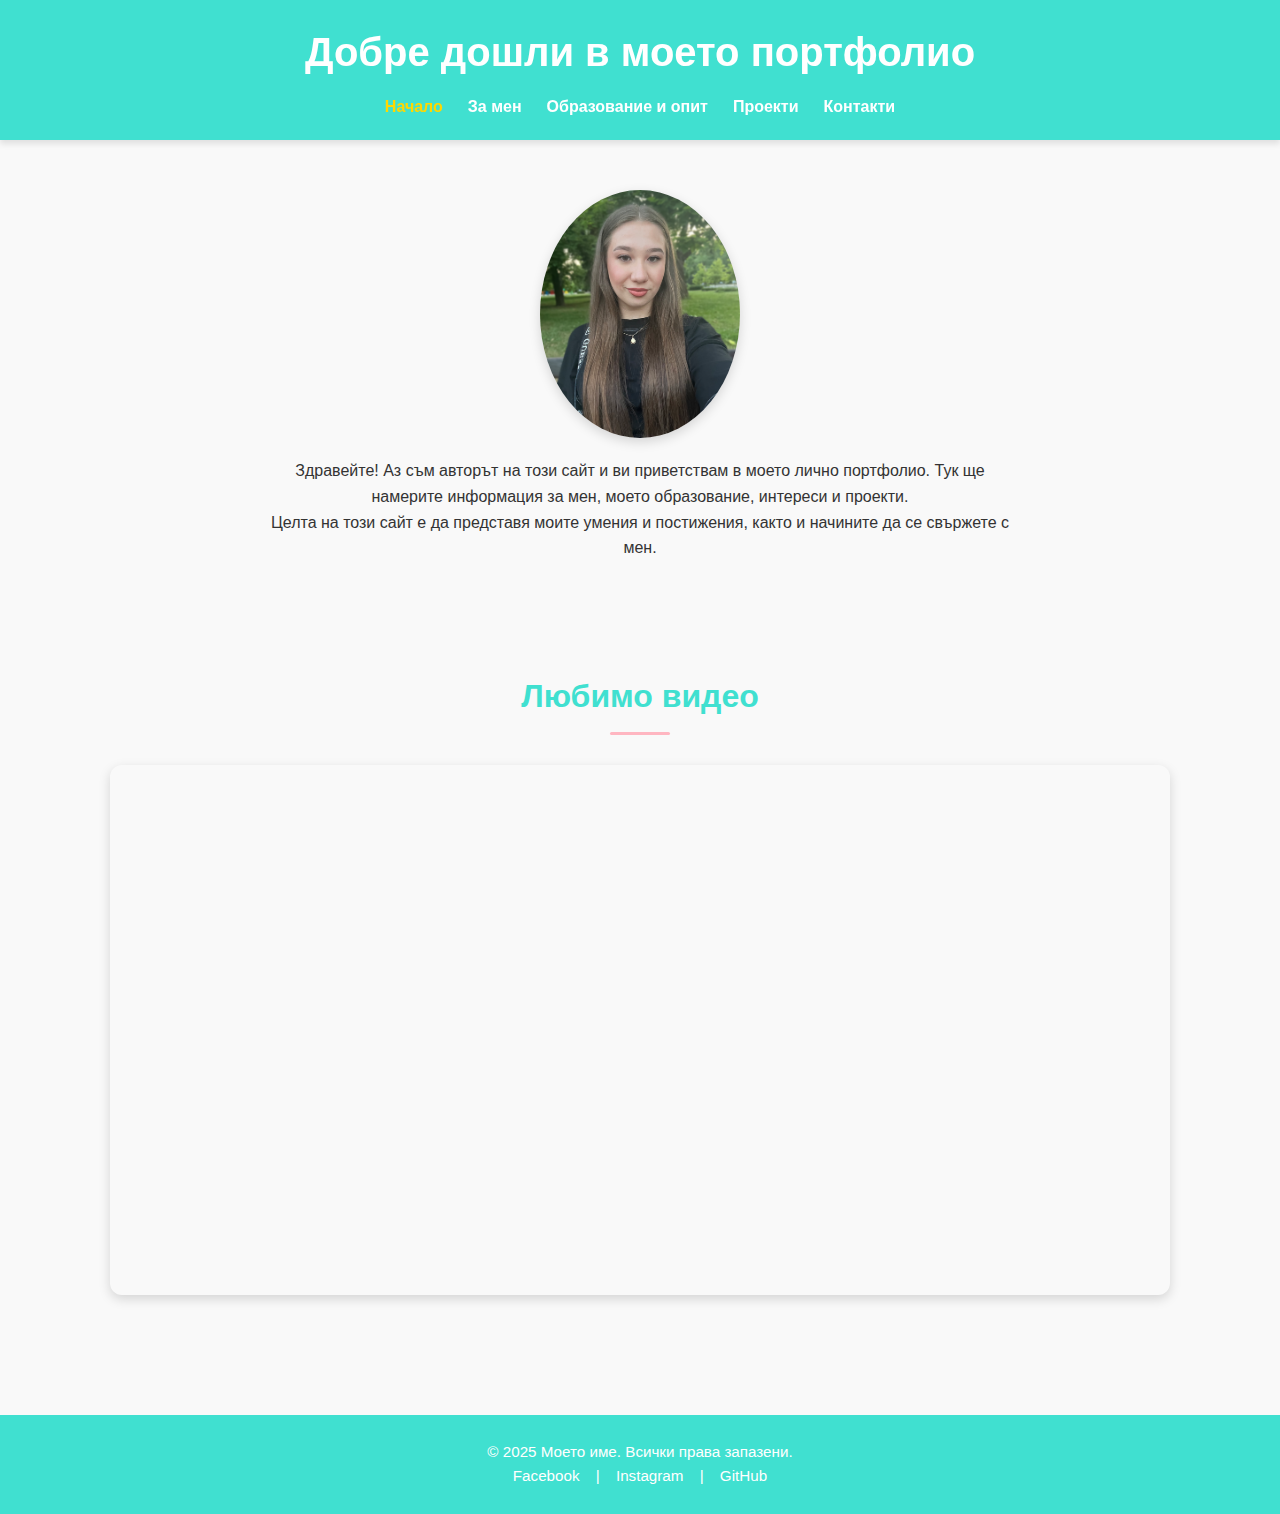
<file: index.html>
<!DOCTYPE html>
<html lang="bg">
<head>
    <meta charset="UTF-8">
    <meta name="viewport" content="width=device-width, initial-scale=1.0">
    <title>Начало - Моето портфолио</title>
    <link rel="stylesheet" href="style.css">
</head>
<body>
<header>
    <h1 class="animate-title">Добре дошли в моето портфолио</h1>
    <nav>
        <ul>
            <li><a href="index.html" class="active">Начало</a></li>
            <li><a href="about.html">За мен</a></li>
            <li><a href="education.html">Образование и опит</a></li>
            <li><a href="projects.html">Проекти</a></li>
            <li><a href="contact.html">Контакти</a></li>
        </ul>
    </nav>
</header>

<main>
    <section class="intro">
        <img src="assets/me.png" alt="Моя снимка" class="profile-img">
        <p>Здравейте! Аз съм авторът на този сайт и ви приветствам в моето лично портфолио. 
        Тук ще намерите информация за мен, моето образование, интереси и проекти.</p>
        <p>Целта на този сайт е да представя моите умения и постижения, както и начините да се свържете с мен.</p>
    </section>

  <section class="video">
    <h2>Любимо видео</h2>
    <div class="video-container">
        <iframe src="https://www.youtube.com/embed/HcOc7P5BMi4" 
                title="YouTube video" frameborder="0" allowfullscreen></iframe>
    </div>
</section>

<footer>
    <p>&copy; 2025 Моето име. Всички права запазени.</p>
    <div class="socials">
        <a href="https://www.facebook.com/radina.todorova.906?locale=bg_BG">Facebook</a> | 
        <a href="https://www.instagram.com/radinatodorovaa_/">Instagram</a> | 
        <a href="https://github.com/radinka23">GitHub</a>
    </div>
</footer>
</body>
</html>
</file>
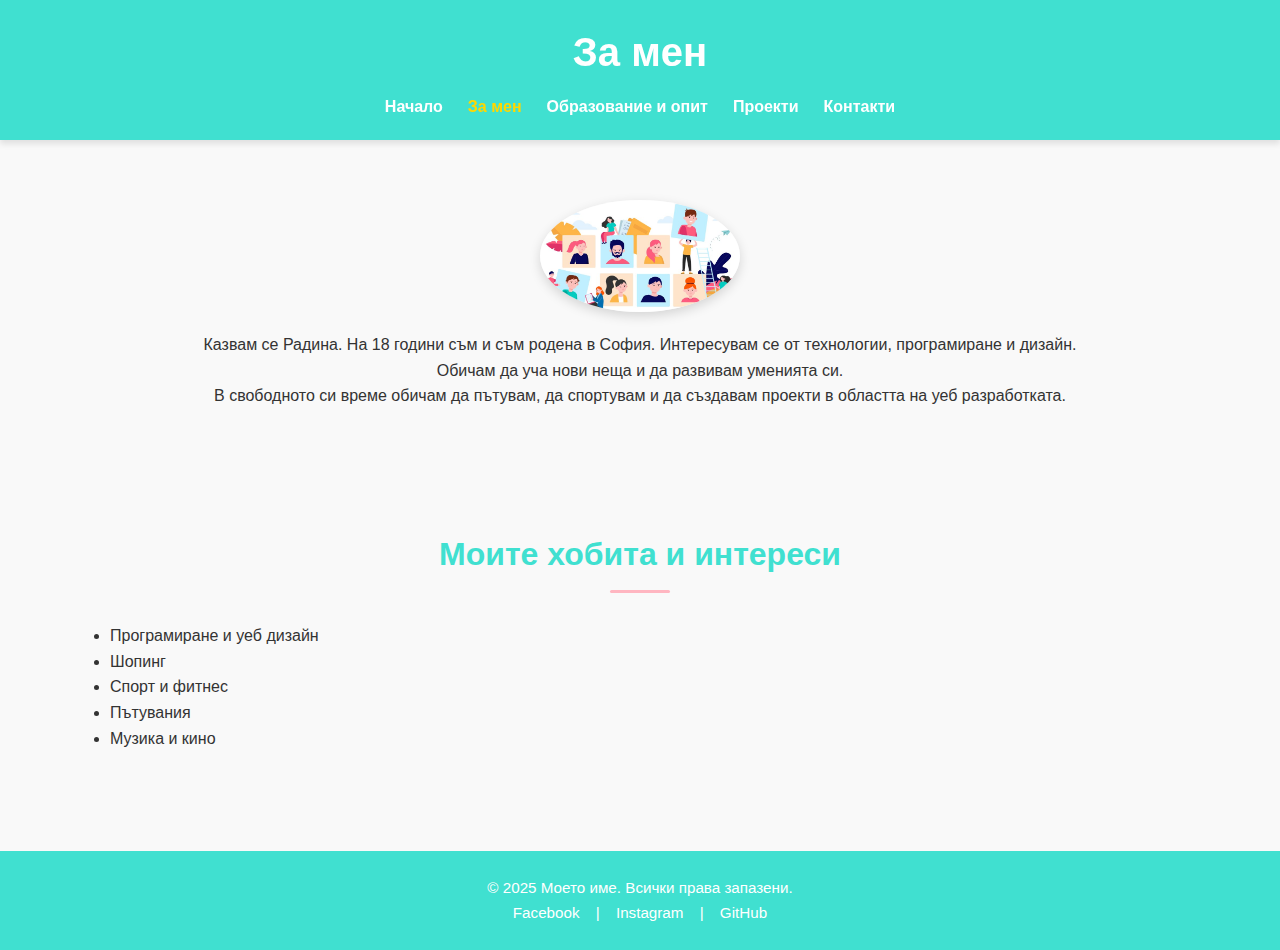
<file: about.html>
<!DOCTYPE html>
<html lang="bg">
<head>
    <meta charset="UTF-8">
    <meta name="viewport" content="width=device-width, initial-scale=1.0">
    <title>За мен - Моето портфолио</title>
    <link rel="stylesheet" href="style.css">
</head>
<body>
<header>
    <h1>За мен</h1>
    <nav>
        <ul>
            <li><a href="index.html">Начало</a></li>
            <li><a href="about.html" class="active">За мен</a></li>
            <li><a href="education.html">Образование и опит</a></li>
            <li><a href="projects.html">Проекти</a></li>
            <li><a href="contact.html">Контакти</a></li>
        </ul>
    </nav>
</header>

<main>
    <section class="bio grid-2">
        <div>
            <img src="assets/ab1.jpg" alt="Снимка за биография" class="profile-img">
        </div>
        <div class="about-text">
            <p>Казвам се Радина. На 18 години съм и съм родена в София. Интересувам се от технологии, програмиране и дизайн. </p>
            <p>Обичам да уча нови неща и да развивам уменията си.</p>
            <p>В свободното си време обичам да пътувам, да спортувам и да създавам проекти в областта на уеб разработката.</p>
        </div>
    </section>

    <section class="hobbies">
        <h2>Моите хобита и интереси</h2>
        <ul>
            <li>Програмиране и уеб дизайн</li>
            <li>Шопинг</li>
            <li>Спорт и фитнес</li>
            <li>Пътувания</li>
            <li>Музика и кино</li>
        </ul>
    </section>
</main>

<footer>
    <p>&copy; 2025 Моето име. Всички права запазени.</p>
    <div class="socials">
        <a href="https://www.facebook.com/radina.todorova.906?locale=bg_BG">Facebook</a> | 
        <a href="https://www.instagram.com/radinatodorovaa_/">Instagram</a> | 
        <a href="https://github.com/radinka23">GitHub</a>
    </div>
</footer>

</body>
</html>
</file>
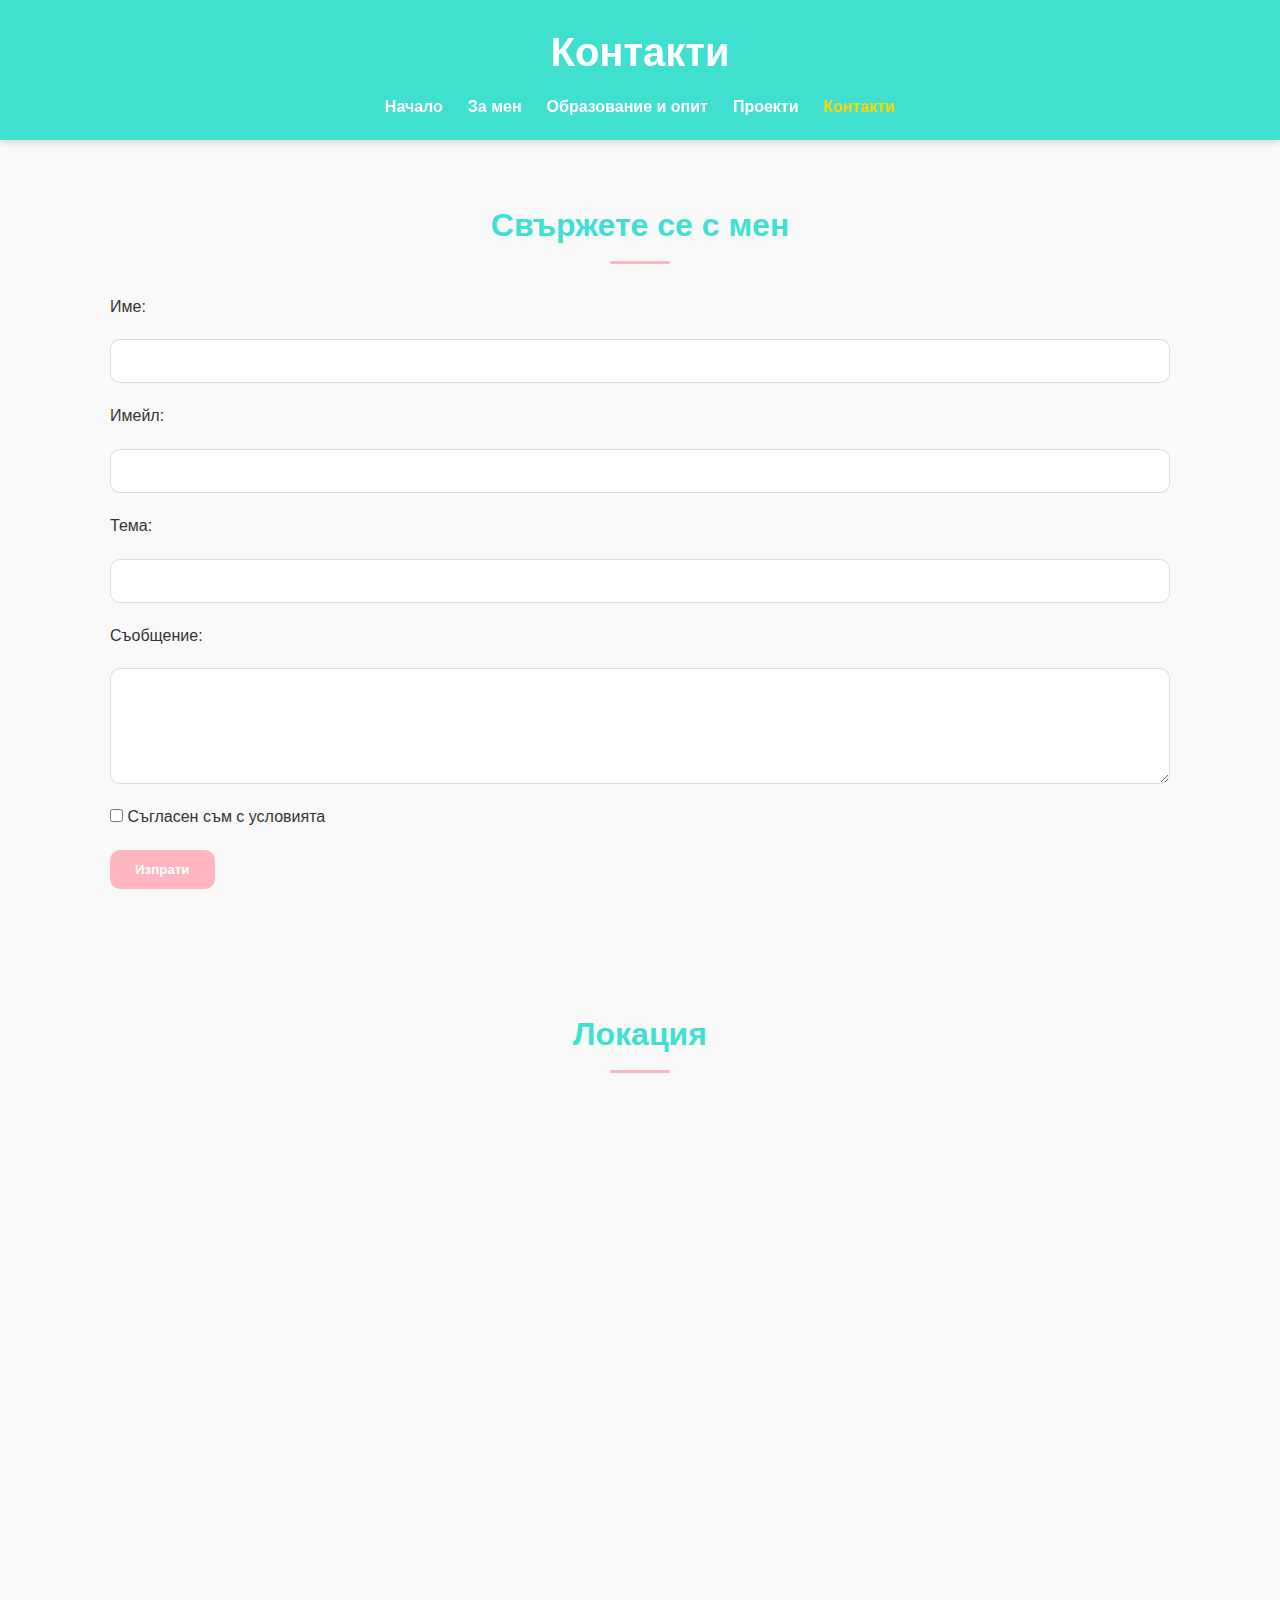
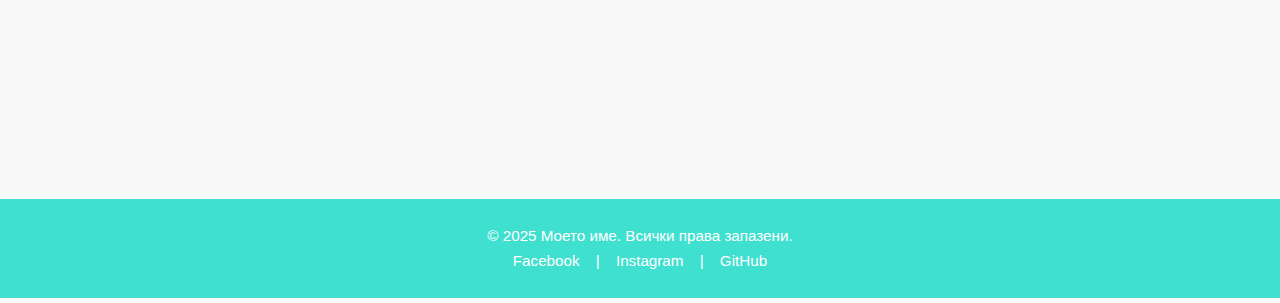
<file: contact.html>
<!DOCTYPE html>
<html lang="bg">
<head>
    <meta charset="UTF-8">
    <meta name="viewport" content="width=device-width, initial-scale=1.0">
    <title>Контакти - Моето портфолио</title>
    <link rel="stylesheet" href="style.css">
</head>
<body>
<header>
    <h1>Контакти</h1>
    <nav>
        <ul>
            <li><a href="index.html">Начало</a></li>
            <li><a href="about.html">За мен</a></li>
            <li><a href="education.html">Образование и опит</a></li>
            <li><a href="projects.html">Проекти</a></li>
            <li><a href="contact.html" class="active">Контакти</a></li>
        </ul>
    </nav>
</header>

<main>
    <section>
        <h2>Свържете се с мен</h2>
        <form>
            <label for="name">Име:</label>
            <input type="text" id="name" name="name" required>

            <label for="email">Имейл:</label>
            <input type="email" id="email" name="email" required>

            <label for="subject">Тема:</label>
            <input type="text" id="subject" name="subject">

            <label for="message">Съобщение:</label>
            <textarea id="message" name="message" rows="5"></textarea>

            <label>
                <input type="checkbox" required> Съгласен съм с условията
            </label>

            <button type="submit" class="btn">Изпрати</button>
        </form>
    </section>

  <section>
    <h2>Локация</h2>
    <div class="map-container">
        <iframe src="https://www.google.com/maps/embed?pb=!1m18!1m12!1m3!1d2934.014152681184!2d23.321867315319837!3d42.697708979164424!2m3!1f0!2f0!3f0!3m2!1i1024!2i768!4f13.1!3m3!1m2!1s0x40aa857b6e834ef3%3A0x400a01269bf84f0!2z0KHQvtC70YzRiNCw0Y8g0JzQtdC90YLRgCDQodC10YDQsdC40Y8!5e0!3m2!1sbg!2sbg!4v1634567890123"
                allowfullscreen="" loading="lazy"></iframe>
    </div>
</section>

</main>

<footer>
    <p>&copy; 2025 Моето име. Всички права запазени.</p>
    <div class="socials">
        <a href="https://www.facebook.com/radina.todorova.906?locale=bg_BG">Facebook</a> | 
        <a href="https://www.instagram.com/radinatodorovaa_/">Instagram</a> | 
        <a href="https://github.com/radinka23">GitHub</a>
    </div>
</footer>
</body>
</html>
</file>
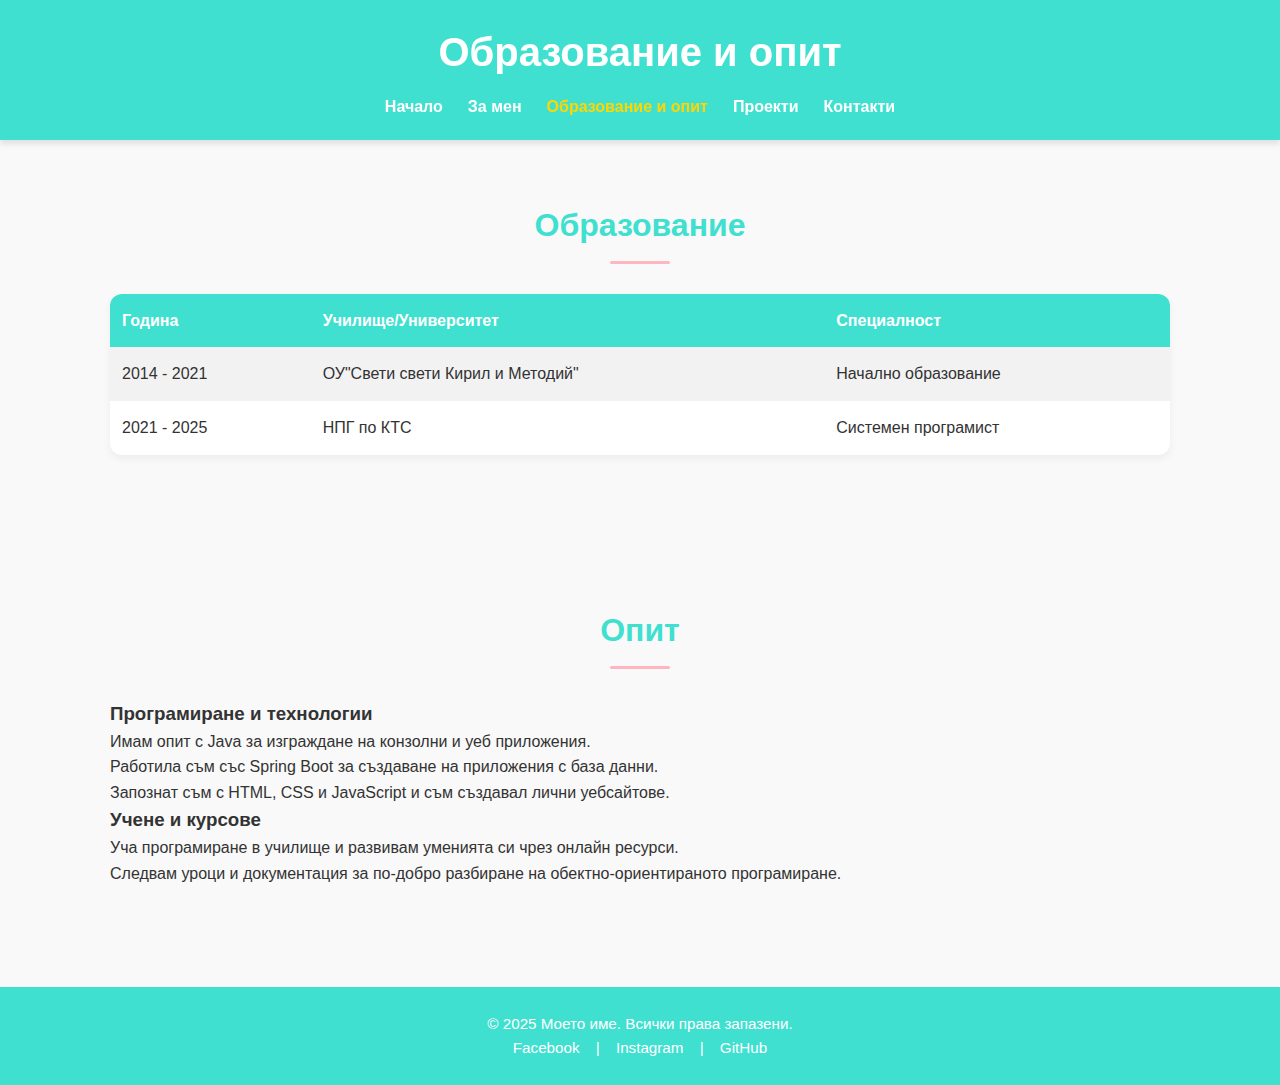
<file: education.html>
<!DOCTYPE html>
<html lang="bg">
<head>
    <meta charset="UTF-8">
    <meta name="viewport" content="width=device-width, initial-scale=1.0">
    <title>Образование и опит - Моето портфолио</title>
    <link rel="stylesheet" href="style.css">
</head>
<body>
<header>
    <h1>Образование и опит</h1>
    <nav>
        <ul>
            <li><a href="index.html">Начало</a></li>
            <li><a href="about.html">За мен</a></li>
            <li><a href="education.html" class="active">Образование и опит</a></li>
            <li><a href="projects.html">Проекти</a></li>
            <li><a href="contact.html">Контакти</a></li>
        </ul>
    </nav>
</header>

<main>
    <section>
        <h2>Образование</h2>
        <table>
            <tr>
                <th>Година</th>
                <th>Училище/Университет</th>
                <th>Специалност</th>
            </tr>
            <tr>
                <td>2014 - 2021</td>
                <td>ОУ"Свети свети Кирил и Методий"</td>
                <td>Начално образование</td>
            </tr>
            <tr>
                <td>2021 - 2025</td>
                <td>НПГ по КТС </td>
                <td>Системен програмист</td>
            </tr>
        </table>
    </section>

    <section>
        <h2>Опит</h2>
        <article>
            <h3>Програмиране и технологии</h3>
            <p>Имам опит с Java за изграждане на конзолни и уеб приложения.</p>
            <p>Работила съм със Spring Boot за създаване на приложения с база данни.</p>
            <p>Запознат съм с HTML, CSS и JavaScript и съм създавал лични уебсайтове.</p>
        </article>
        <article>
            <h3>Учене и курсове</h3>
            <p>Уча програмиране в училище и развивам уменията си чрез онлайн ресурси.</p>
            <p>Следвам уроци и документация за по-добро разбиране на обектно-ориентираното програмиране.</p>
        </article>
    </section>
</main>

<footer>
    <p>&copy; 2025 Моето име. Всички права запазени.</p>
    <div class="socials">
        <a href="https://www.facebook.com/radina.todorova.906?locale=bg_BG">Facebook</a> | 
        <a href="https://www.instagram.com/radinatodorovaa_/">Instagram</a> | 
        <a href="https://github.com/radinka23">GitHub</a>
    </div>
</footer>
</body>
</html>
</file>
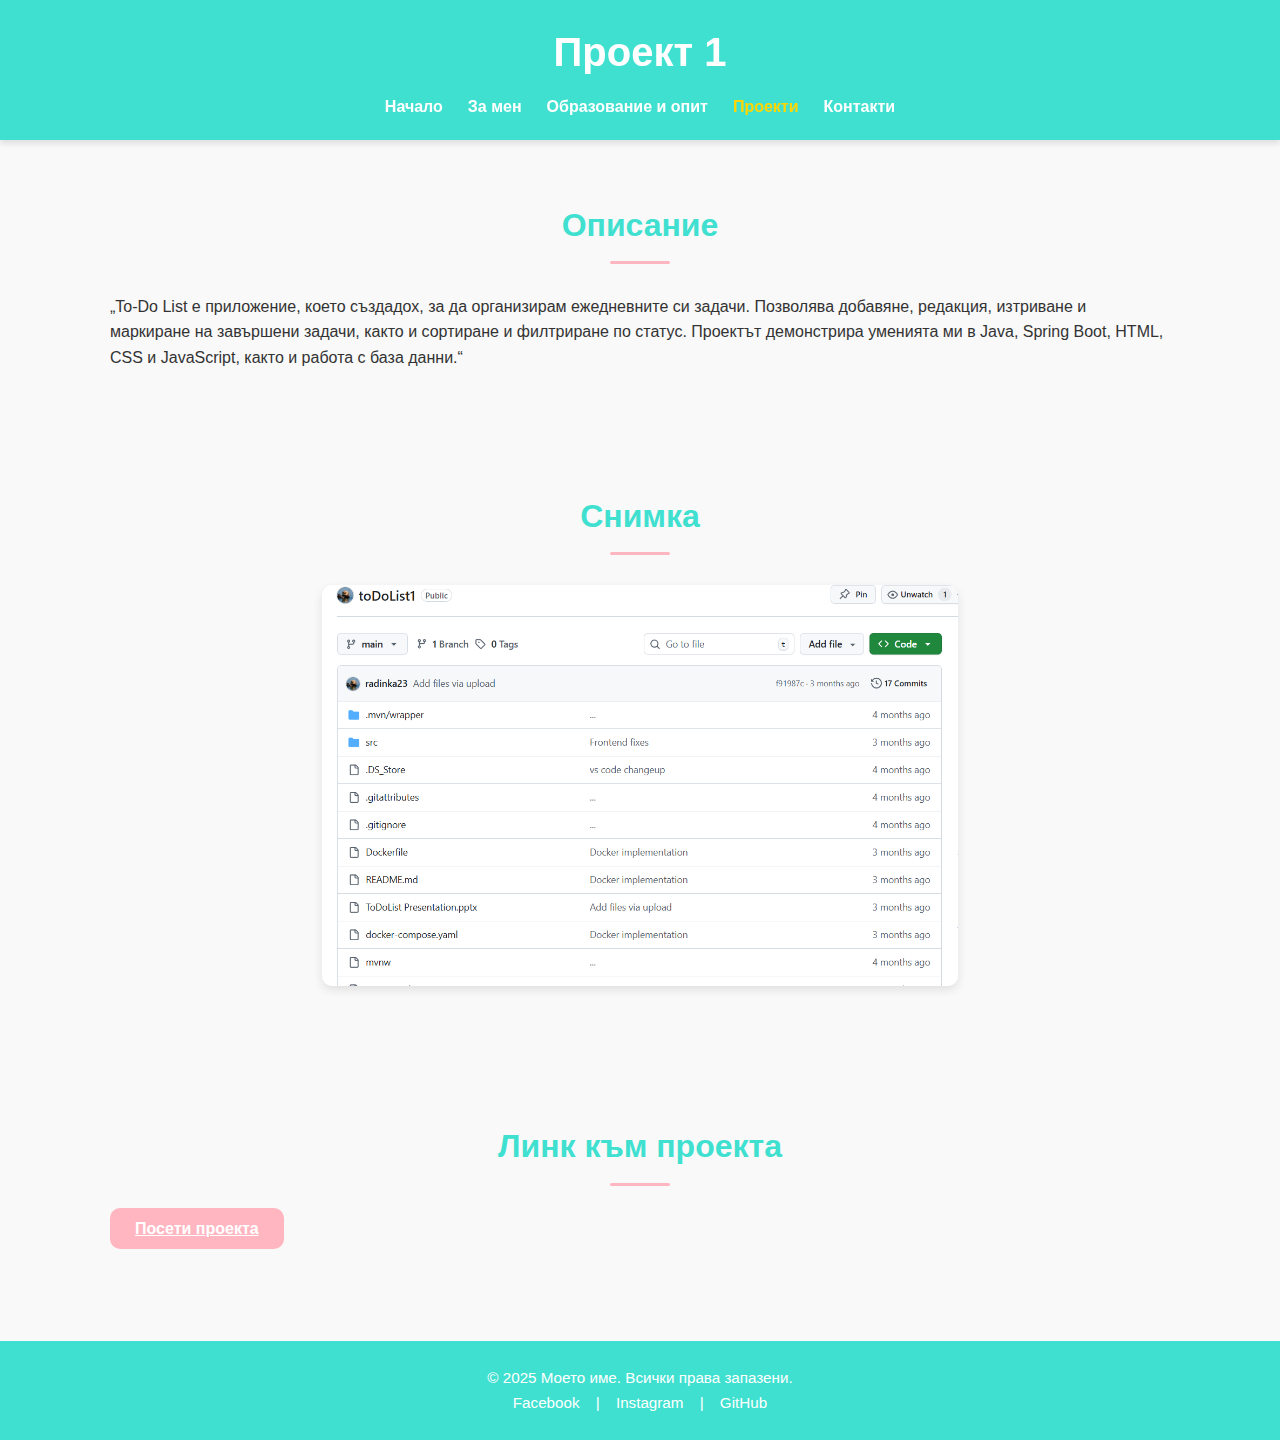
<file: project1.html>
<!DOCTYPE html>
<html lang="bg">
<head>
    <meta charset="UTF-8">
    <meta name="viewport" content="width=device-width, initial-scale=1.0">
    <title>Проект 1 - Моето портфолио</title>
    <link rel="stylesheet" href="style.css">
</head>
<body>
<header>
    <h1>Проект 1</h1>
    <nav>
        <ul>
            <li><a href="index.html">Начало</a></li>
            <li><a href="about.html">За мен</a></li>
            <li><a href="education.html">Образование и опит</a></li>
            <li><a href="projects.html" class="active">Проекти</a></li>
            <li><a href="contact.html">Контакти</a></li>
        </ul>
    </nav>
</header>

<main>
    <section>
        <h2>Описание</h2>
        <p>„To-Do List е приложение, което създадох, за да организирам ежедневните си задачи. Позволява добавяне, редакция, изтриване и маркиране на завършени задачи, както и сортиране и филтриране по статус. Проектът демонстрира уменията ми в Java, Spring Boot, HTML, CSS и JavaScript, както и работа с база данни.“</p>
    </section>
    <section>
        <h2>Снимка</h2>
        <img src="assets/td.png"  class="project-img">
    </section>
    <section>
        <h2>Линк към проекта</h2>
        <a href="https://github.com/radinka23/toDoList1" class="btn">Посети проекта</a>
    </section>
</main>

<footer>
    <p>&copy; 2025 Моето име. Всички права запазени.</p>
    <div class="socials">
        <a href="https://www.facebook.com/radina.todorova.906?locale=bg_BG">Facebook</a> | 
        <a href="https://www.instagram.com/radinatodorovaa_/">Instagram</a> | 
        <a href="https://github.com/radinka23">GitHub</a>
    </div>
</footer>
</body>
</html>
</file>
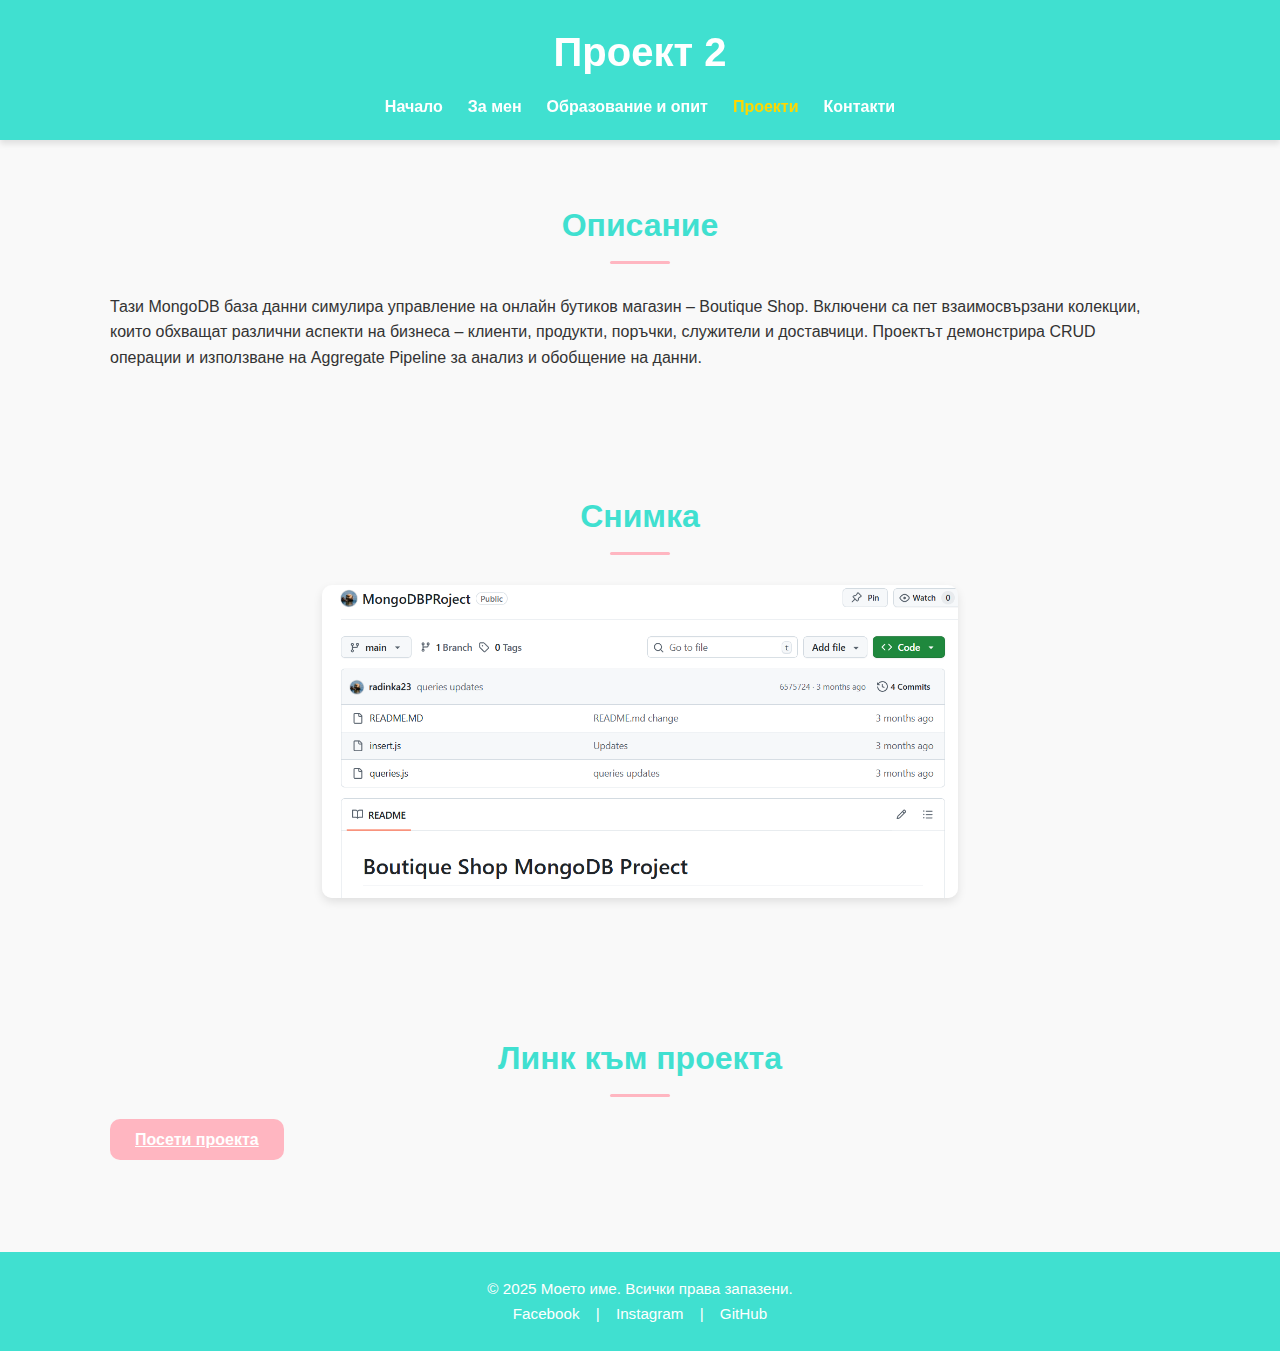
<file: project2.html>
<!DOCTYPE html>
<html lang="bg">
<head>
    <meta charset="UTF-8">
    <meta name="viewport" content="width=device-width, initial-scale=1.0">
    <title>Проект 2 - Моето портфолио</title>
    <link rel="stylesheet" href="style.css">
</head>
<body>
<header>
    <h1>Проект 2</h1>
    <nav>
        <ul>
            <li><a href="index.html">Начало</a></li>
            <li><a href="about.html">За мен</a></li>
            <li><a href="education.html">Образование и опит</a></li>
            <li><a href="projects.html" class="active">Проекти</a></li>
            <li><a href="contact.html">Контакти</a></li>
        </ul>
    </nav>
</header>

<main>
    <section>
        <h2>Описание</h2>
        <p>Тази MongoDB база данни симулира управление на онлайн бутиков магазин – Boutique Shop. Включени са пет взаимосвързани колекции, които обхващат различни аспекти на бизнеса – клиенти, продукти, поръчки, служители и доставчици. Проектът демонстрира CRUD операции и използване на Aggregate Pipeline за анализ и обобщение на данни.</p>
    </section>
    <section>
        <h2>Снимка</h2>
        <img src="assets/Screenshot 2025-09-21 152432.png" class="project-img">
    </section>
    <section>
        <h2>Линк към проекта</h2>
        <a href="https://github.com/radinka23/MongoDBPRoject" class="btn">Посети проекта</a>
    </section>
</main>

<footer>
    <p>&copy; 2025 Моето име. Всички права запазени.</p>
    <div class="socials">
        <a href="https://www.facebook.com/radina.todorova.906?locale=bg_BG">Facebook</a> | 
        <a href="https://www.instagram.com/radinatodorovaa_/">Instagram</a> | 
        <a href="https://github.com/radinka23">GitHub</a>
    </div>
</footer>
</body>
</html>
</file>
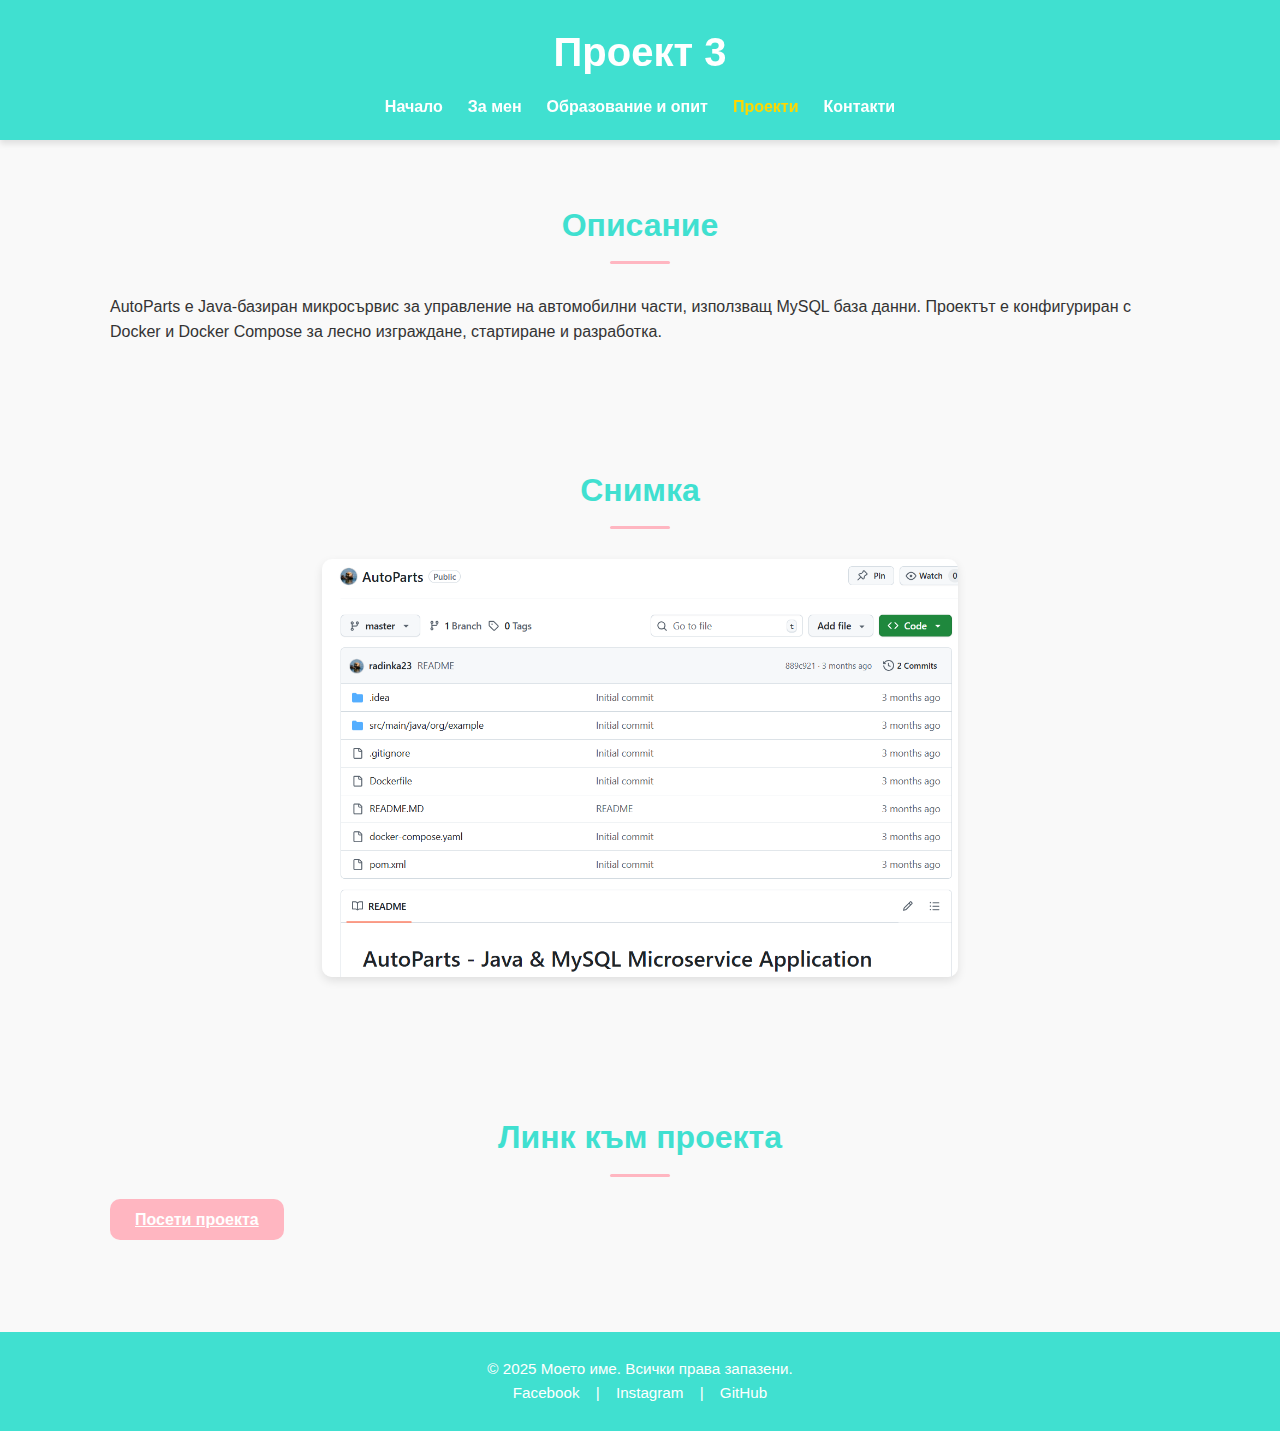
<file: project3.html>
<!DOCTYPE html>
<html lang="bg">
<head>
    <meta charset="UTF-8">
    <meta name="viewport" content="width=device-width, initial-scale=1.0">
    <title>Проект 3 - Моето портфолио</title>
    <link rel="stylesheet" href="style.css">
</head>
<body>
<header>
    <h1>Проект 3</h1>
    <nav>
        <ul>
            <li><a href="index.html">Начало</a></li>
            <li><a href="about.html">За мен</a></li>
            <li><a href="education.html">Образование и опит</a></li>
            <li><a href="projects.html" class="active">Проекти</a></li>
            <li><a href="contact.html">Контакти</a></li>
        </ul>
    </nav>
</header>

<main>
    <section>
        <h2>Описание</h2>
        <p>AutoParts е Java-базиран микросървис за управление на автомобилни части, използващ MySQL база данни. Проектът е конфигуриран с Docker и Docker Compose за лесно изграждане, стартиране и разработка.</p>
    </section>
    <section>
        <h2>Снимка</h2>
        <img src="assets/s.png" class="project-img">
    </section>
    <section>
        <h2>Линк към проекта</h2>
        <a href="https://github.com/radinka23/AutoParts" class="btn">Посети проекта</a>
    </section>
</main>

<footer>
    <p>&copy; 2025 Моето име. Всички права запазени.</p>
    <div class="socials">
        <a href="https://www.facebook.com/radina.todorova.906?locale=bg_BG">Facebook</a> | 
        <a href="https://www.instagram.com/radinatodorovaa_/">Instagram</a> | 
        <a href="https://github.com/radinka23">GitHub</a>
    </div>
</footer>
</body>
</html>
</file>
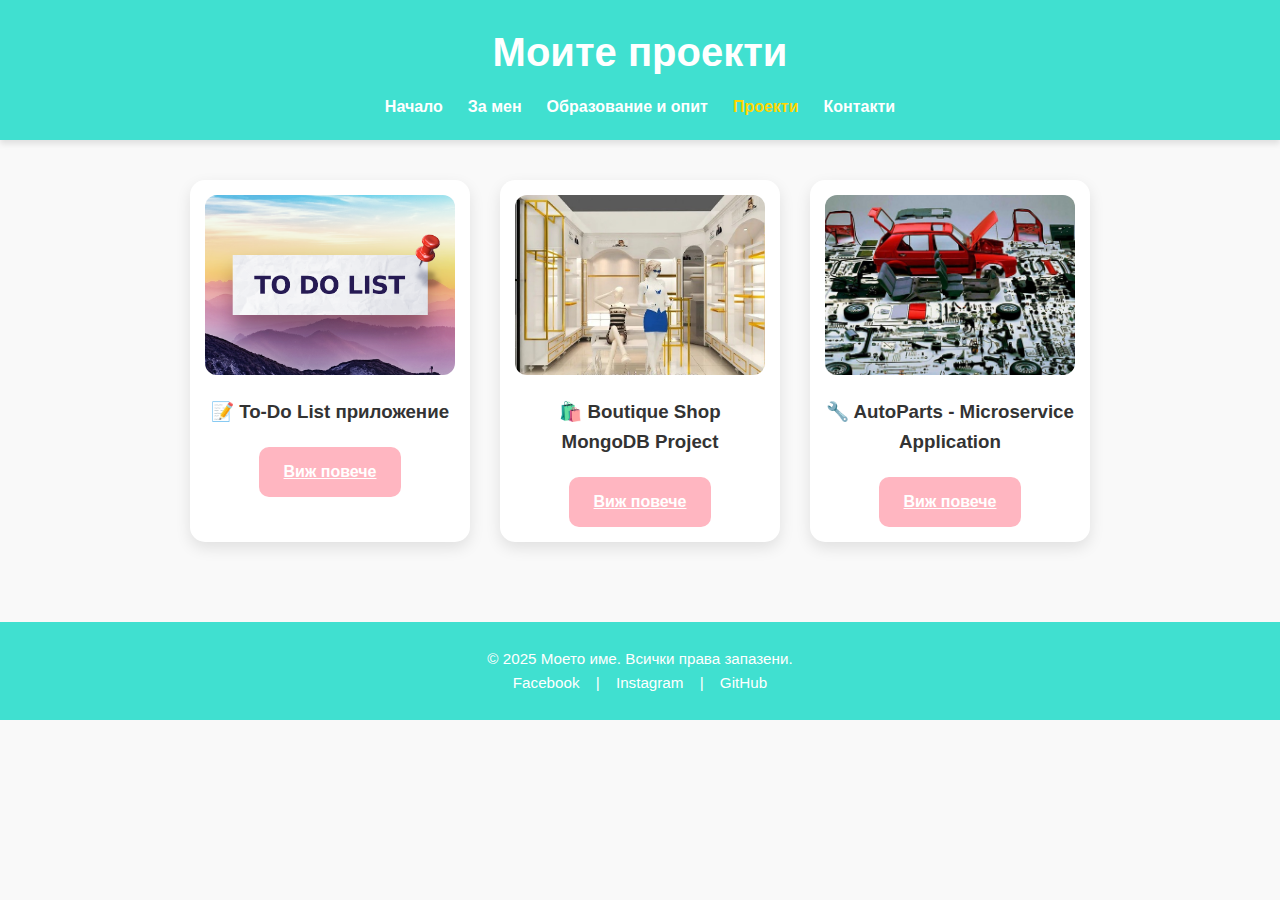
<file: projects.html>
<!DOCTYPE html>
<html lang="bg">
<head>
    <meta charset="UTF-8">
    <meta name="viewport" content="width=device-width, initial-scale=1.0">
    <title>Проекти - Моето портфолио</title>
    <link rel="stylesheet" href="style.css">
</head>
<body>
<header>
    <h1>Моите проекти</h1>
    <nav>
        <ul>
            <li><a href="index.html">Начало</a></li>
            <li><a href="about.html">За мен</a></li>
            <li><a href="education.html">Образование и опит</a></li>
            <li><a href="projects.html" class="active">Проекти</a></li>
            <li><a href="contact.html">Контакти</a></li>
        </ul>
    </nav>
</header>

<main>
    <section class="projects-grid">
    <div class="project-card">
        <img src="assets/pr1.png" alt="To-Do List проект">
        <h3>📝 To-Do List приложение</h3>
        <a href="project1.html" class="btn">Виж повече</a>
    </div>

    <div class="project-card">
        <img src="assets/clothes-store-2.jpg" alt="Управление на онлайн магазин">
        <h3>🛍️ Boutique Shop MongoDB Project</h3>
        <a href="project2.html" class="btn">Виж повече</a>
    </div>

    <div class="project-card">
        <img src="assets/ap.jpg" alt="Микросървис за управление на автомобилни части">
        <h3>🔧 AutoParts - Microservice Application</h3>
        <a href="project3.html" class="btn">Виж повече</a>
    </div>
</section>

</main>

<footer>
    <p>&copy; 2025 Моето име. Всички права запазени.</p>
    <div class="socials">
        <a href="https://www.facebook.com/radina.todorova.906?locale=bg_BG">Facebook</a> | 
        <a href="https://www.instagram.com/radinatodorovaa_/">Instagram</a> | 
        <a href="https://github.com/radinka23">GitHub</a>
    </div>
</footer>
</body>
</html>
</file>
<file: style.css>
:root {
    --primary-color: #40E0D0;   
    --secondary-color: #FFB6C1; 
    --accent-color: #FFD700;    
    --text-color: #333;
    --background-color: #f9f9f9;
    --font-heading: 'Poppins', sans-serif;
    --font-body: 'Segoe UI', Arial, sans-serif;
    --transition-speed: 0.3s;
}

* {
    box-sizing: border-box;
    margin: 0;
    padding: 0;
}

body {
    font-family: var(--font-body);
    background: var(--background-color);
    color: var(--text-color);
    line-height: 1.6;
    scroll-behavior: smooth;
}

header {
    background: var(--primary-color);
    color: white;
    padding: 20px 0;
    text-align: center;
    position: sticky;
    top: 0;
    z-index: 1000;
    box-shadow: 0 4px 6px rgba(0,0,0,0.1);
}

header h1 {
    font-family: var(--font-heading);
    font-size: 2.5rem;
    margin-bottom: 10px;
    animation: fadeInDown 1s ease-in-out;
}

nav ul {
    display: flex;
    justify-content: center;
    list-style: none;
    gap: 25px;
}

nav ul li a {
    text-decoration: none;
    color: white;
    font-weight: 600;
    position: relative;
    padding-bottom: 5px;
    transition: color var(--transition-speed);
}

nav ul li a::after {
    content: '';
    position: absolute;
    width: 0;
    height: 2px;
    background: var(--secondary-color);
    left: 0;
    bottom: 0;
    transition: width var(--transition-speed);
}

nav ul li a:hover::after {
    width: 100%;
}

nav ul li a.active {
    color: var(--accent-color);
}


section {
    padding: 60px 20px;
    max-width: 1100px;
    margin: auto;
}

h2 {
    font-family: var(--font-heading);
    color: var(--primary-color);
    margin-bottom: 30px;
    text-align: center;
    font-size: 2rem;
    position: relative;
}

h2::after {
    content: '';
    display: block;
    width: 60px;
    height: 3px;
    background: var(--secondary-color);
    margin: 10px auto 0;
    border-radius: 2px;
}

.intro {
    text-align: center;
    max-width: 800px;
    margin: 50px auto;
    padding: 0 20px;
    line-height: 1.6;
}

.profile-img {
    width: 200px;           
    height: auto;           
    border-radius: 50%;     
    display: block;         
    margin: 0 auto 20px;    
    box-shadow: 0 4px 12px rgba(0,0,0,0.15); 
    transition: width 0.3s ease-in-out;
}

.video-container {
    position: relative;
    width: 100%;
    padding-bottom: 50%; 
    height: 0;
    margin: 20px 0;
}

.video-container iframe {
    position: absolute;
    top: 0;
    left: 50%;
    transform: translateX(-50%);
    width: 100%;
    height: 100%;
    border-radius: 12px;
    box-shadow: 0 4px 12px rgba(0,0,0,0.15);
}

@media (max-width: 600px) {
    .profile-img {
        width: 120px;
    }
    .intro-video {
        max-width: 100%;
    }
}

@media (min-width: 601px) and (max-width: 992px) {
    .profile-img {
        width: 160px;
    }
    .intro-video {
        max-width: 400px;
    }
}

.about-container {
    display: grid;
    grid-template-columns: 1fr 1fr;
    gap: 30px;
    align-items: center;
    text-align: center;
}

.about-container img {
    width: 100%;
    border-radius: 15px;
    box-shadow: 0 6px 12px rgba(0,0,0,0.15);
    transition: transform var(--transition-speed);
}

.about-text {
    text-align: center;   
}

.about-container img:hover {
    transform: scale(1.05);
}

table {
    width: 100%;
    border-collapse: collapse;
    margin-bottom: 30px;
    background: white;
    border-radius: 12px;
    overflow: hidden;
    box-shadow: 0 4px 8px rgba(0,0,0,0.05);
}

th, td {
    padding: 14px 12px;
    text-align: left;
}

th {
    background: var(--primary-color);
    color: white;
}

tr:nth-child(even) {
    background: #f2f2f2;
}

.projects-grid {
    display: flex;
    justify-content: center;
    gap: 30px;
    flex-wrap: wrap;
    padding: 40px 20px;
}

.project-card {
    background: white;
    border-radius: 15px;
    overflow: hidden;
    box-shadow: 0 6px 15px rgba(0,0,0,0.1);
    width: 280px;          
    text-align: center;    
    padding: 15px;
    transition: transform 0.3s, box-shadow 0.3s;
}

.project-card img {
    width: 100%;
    height: 180px;
    object-fit: cover;
    border-radius: 12px;
}

.project-img {
    width: 60%;          
    height: auto;        
    display: block;      
    margin: 15px auto;   
    border-radius: 10px; 
    box-shadow: 0 4px 10px rgba(0,0,0,0.1); 
}

.project-card h3 {
    margin: 15px 0 10px;
}

.project-card p {
    font-size: 0.95rem;
    margin-bottom: 15px;
}

.project-card .btn {
    display: inline-block;
    margin-top: 10px;
}

.map-container {
    position: relative;
    width: 100%;
    padding-bottom: 56.25%; 
    height: 0;
    overflow: hidden;
}

.map-container iframe {
    position: absolute;
    top: 0;
    left: 0;
    width: 100%;
    height: 100%;
    border: 0;
    border-radius: 12px;
}

form {
    display: flex;
    flex-direction: column;
    gap: 20px;
}

input, textarea {
    padding: 12px;
    border: 1px solid #ddd;
    border-radius: 10px;
    font-size: 16px;
    transition: border-color var(--transition-speed);
}

input:focus, textarea:focus {
    outline: none;
    border-color: var(--primary-color);
}

button, .btn {
    background: var(--secondary-color);
    color: white;
    padding: 12px 25px;
    border: none;
    border-radius: 10px;
    cursor: pointer;
    font-weight: 600;
    transition: background var(--transition-speed), transform var(--transition-speed);
    align-self: flex-start;
}

button:hover, .btn:hover {
    background: var(--primary-color);
    transform: scale(1.05);
}

footer {
    background: var(--primary-color);
    color: white;
    text-align: center;
    padding: 25px 0;
    margin-top: 40px;
    font-size: 0.95rem;
}

footer a {
    color: white;
    margin: 0 12px;
    text-decoration: none;
    transition: color var(--transition-speed);
}

footer a:hover {
    color: var(--accent-color);
}


@media (max-width: 992px) {
    .about-container {
        grid-template-columns: 1fr;
        text-align: center;
    }
    .projects-grid {
        gap: 20px;
    }
}

@media (max-width: 600px) {
    nav ul {
        flex-direction: column;
        gap: 15px;
    }
}


@keyframes fadeInDown {
    from {
        opacity: 0;
        transform: translateY(-30px);
    }
    to {
        opacity: 1;
        transform: translateY(0);
    }
}
</file>
